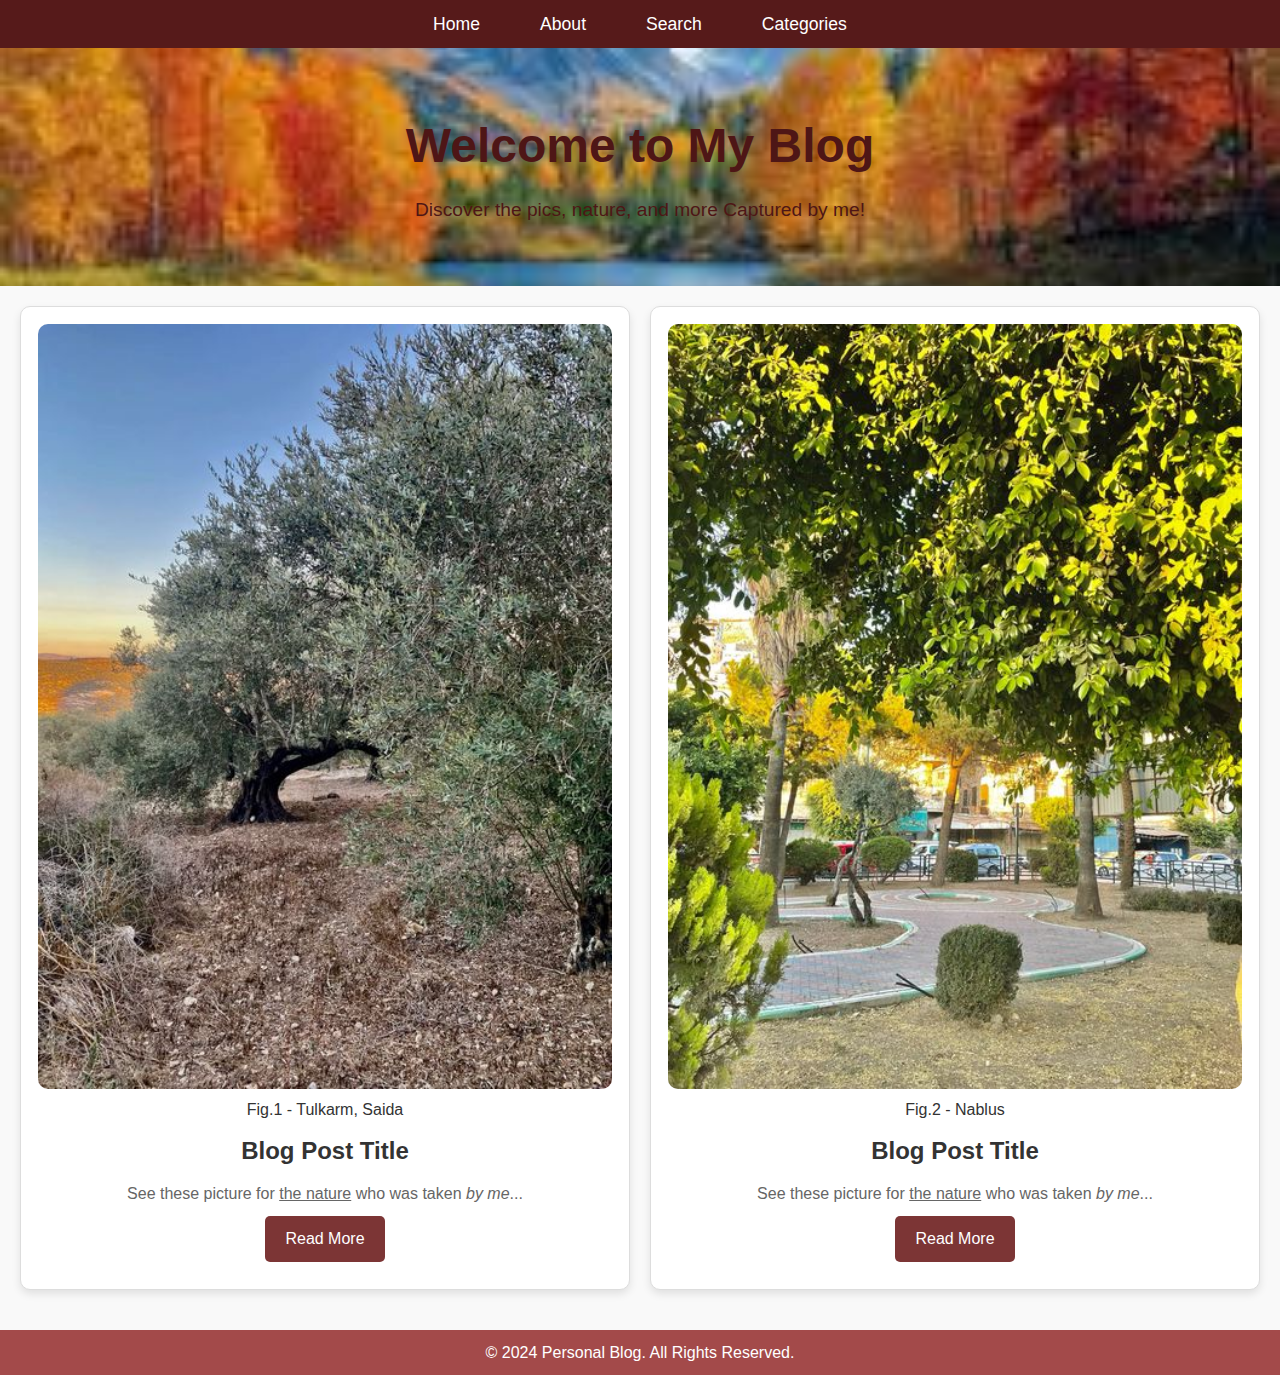
<file: index.html>
<!-- The gitHub repository link https://github.com/Walaessam27/Personal-Blog-Website.git -->
<!DOCTYPE html>
<html lang="en">
<head>
    <meta charset="UTF-8">
    <meta name="viewport" content="width=device-width, initial-scale=1.0">
    <title>Personal Blog</title>
    <link rel="stylesheet" href="css/main.css">
</head>
<body>
    <header>
        <nav>
            <ul>
                <li><a href="index.html">Home</a></li>
                <li><a href="">About</a></li>
                <li><a href="">Search</a></li>
                <li><a href="">Categories</a></li>
            </ul>
        </nav>
    </header>

    <main>
        <section class="title">
            <div class="titlediv">
                <h1><b>Welcome to My Blog</b></h1>
                <p>Discover the pics, nature, and more Captured by me!</p>
            </div>
        </section>

        <section class="posts">
            <article class="card">
                <img src="images/pic3.jpg" alt="Post Image">
                <figcaption>Fig.1 - Tulkarm, Saida</figcaption>
                <h2><a href="pages/blogpost.html">Blog Post Title</a></h2>
                <p>See these picture for <u>the nature</u> who was taken <em>by me</em>...</p>
                <a href="pages/blogpost.html" class="btn">Read More</a>
            </article>

            <article class="card">
                <img src="images/pic4.jpg" alt="Post Image">
                <figcaption>Fig.2 - Nablus</figcaption>
                <h2><a href="pages/blogpost.html">Blog Post Title</a></h2>
                <p>See these picture for <u>the nature</u> who was taken <em>by me</em>...</p>
                <a href="pages/blogpost.html" class="btn">Read More</a>
            </article>

            

            
           
           
        </section>
    </main>

    <footer>
        <p>&copy; 2024 Personal Blog. All Rights Reserved.</p>
    </footer>
</body>
</html>
</file>
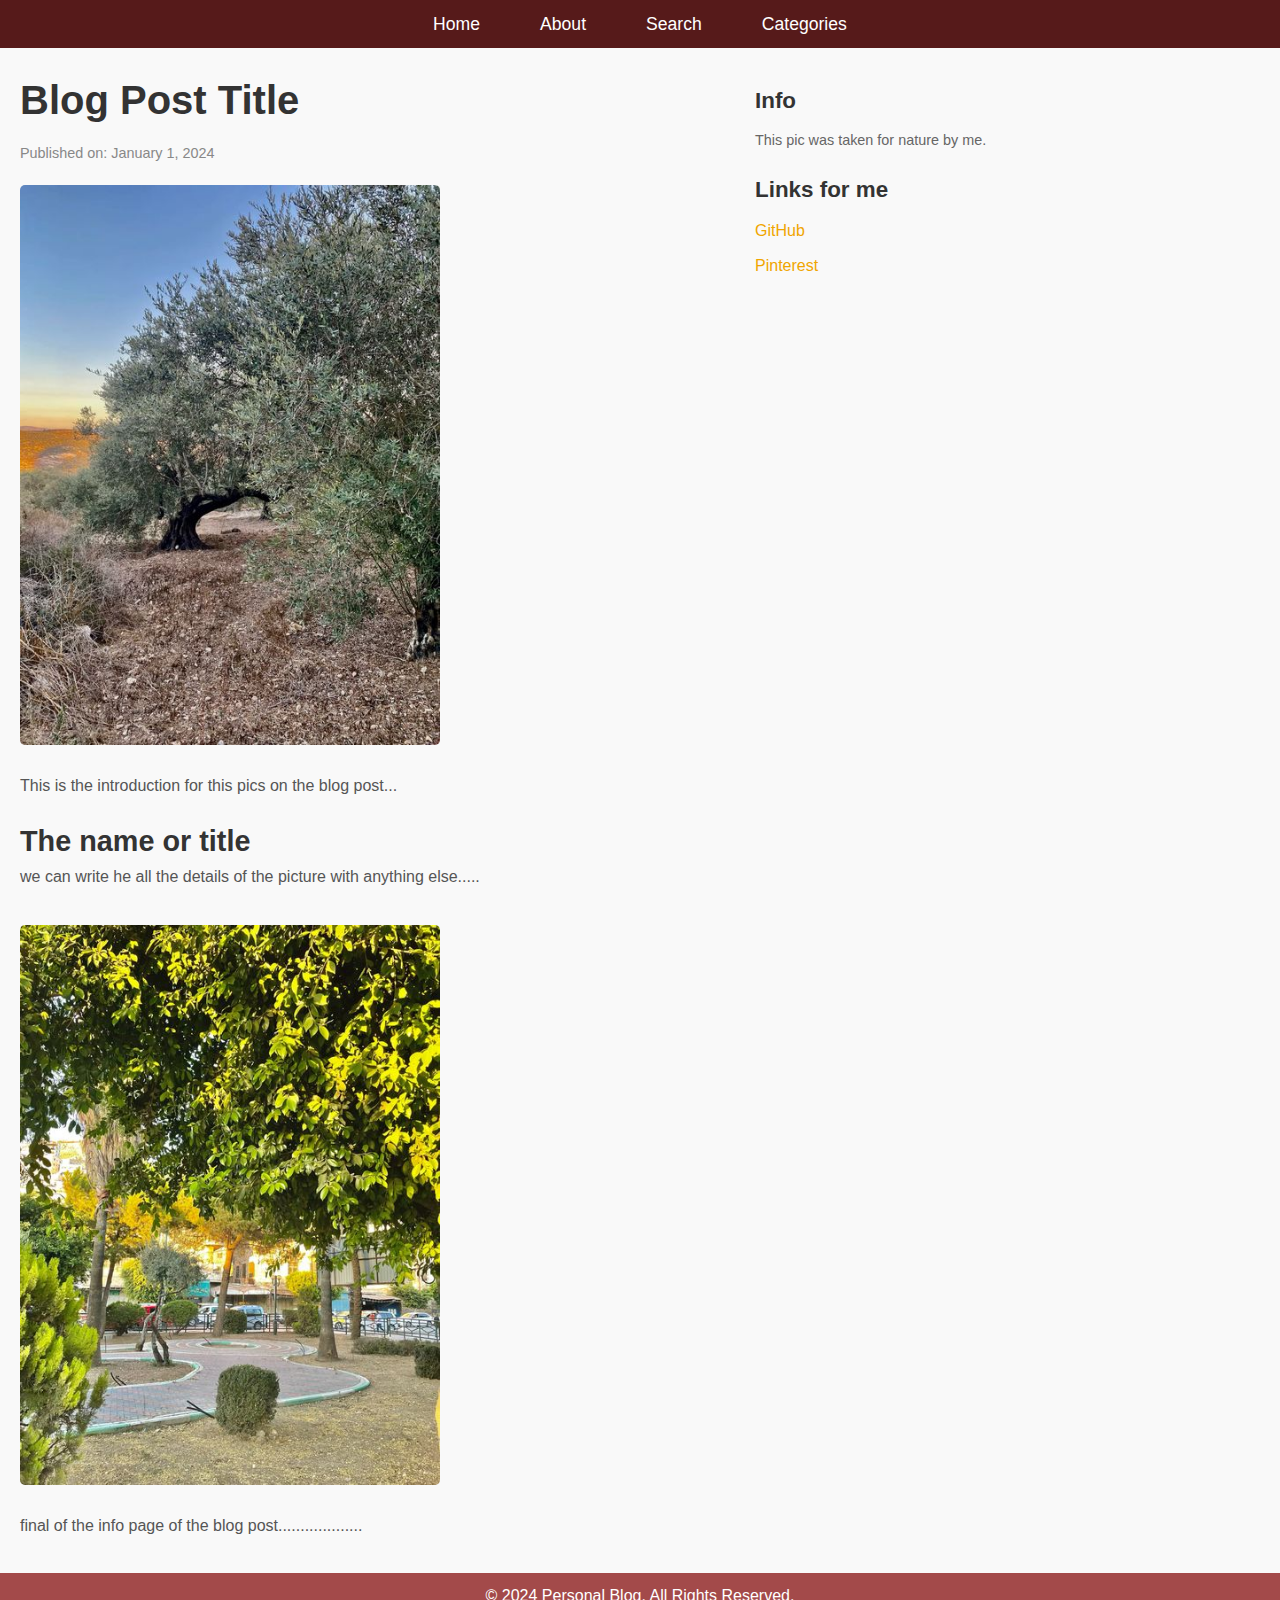
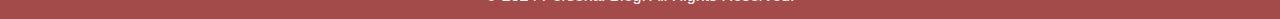
<file: html/blogpost.html>
<!DOCTYPE html>
<html lang="en">
<head>
    <meta charset="UTF-8">
    <meta name="viewport" content="width=device-width, initial-scale=1.0">
    <title>Blog Post</title>
    <link rel="stylesheet" href="../assets/css/main.css">
</head>
<body>
    <header>
        <nav>
            <ul>
                <li><a href="index.html">Home</a></li>
                <li><a href="">About</a></li>
                <li><a href="">Search</a></li>
                <li><a href="">Categories</a></li>
            </ul>
        </nav>
    </header>

    <main class="content">
        <article>
            <h1>Blog Post Title</h1>
            <p class="date">Published on: January 1, 2024</p>
            <img src="../assets/images/pic3.jpg" alt="Image" class="image">
            <section class="post-content">
                <p>This is the introduction for this pics on the blog post...</p>
                <h2>The name or title</h2>
                <p>we can write he all the details of the picture with anything else.....</p>
                <img src="../assets/images/pic4.jpg" alt="another Image">
                <p>final of the info page of the blog post...................</p>
            </section>
        </article>

        <aside class="sidebar">
            <h3>Info</h3>
            <p>This pic was taken for nature by me.</p>
            <h3>Links for me</h3>
            <ul>
                <li><a href="https://github.com/Walaessam27/Personal-Blog-Website.git">GitHub</a></li>
                <li><a href="https://www.pinterest.com/wala_essam27/">Pinterest</a></li>
            </ul>
        </aside>
    </main>

    <footer>
        <p>&copy; 2024 Personal Blog. All Rights Reserved.</p>
    </footer>
</body>
</html>
</file>
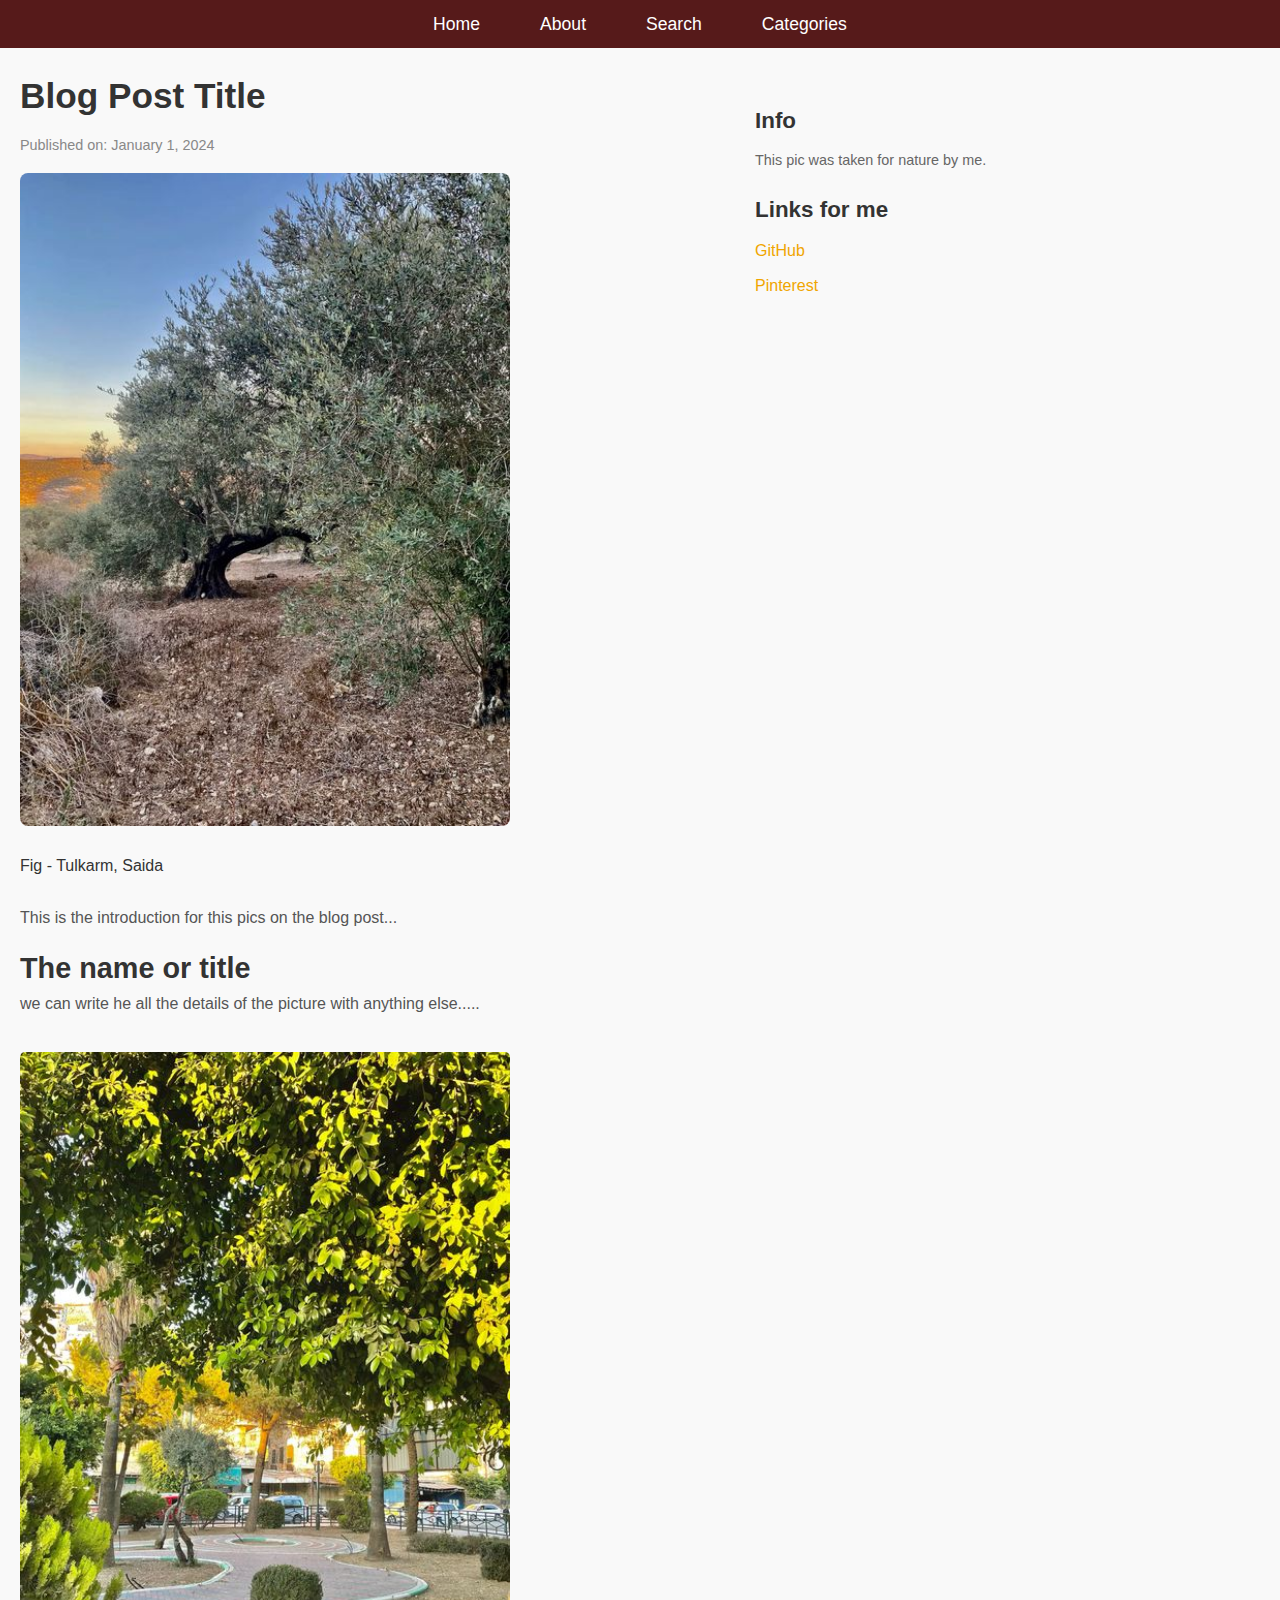
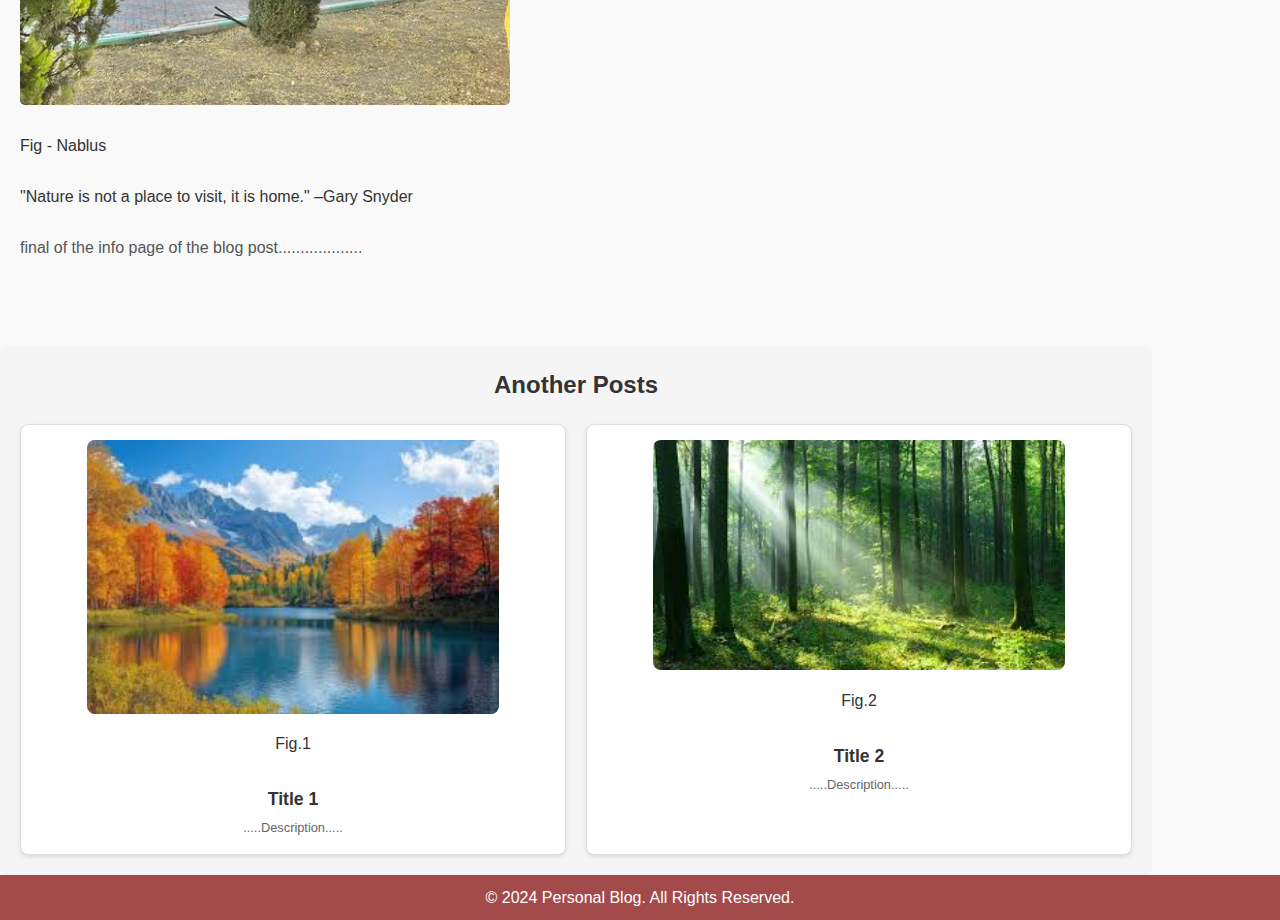
<file: pages/blogpost.html>
<!DOCTYPE html>
<html lang="en">
<head>
    <meta charset="UTF-8">
    <meta name="viewport" content="width=device-width, initial-scale=1.0">
    <title>Blog Post</title>
    <link rel="stylesheet" href="../css/main.css">
</head>
<body>
    <header>
        <nav>
            <ul>
                <li><a href="../index.html">Home</a></li>
                <li><a href="">About</a></li>
                <li><a href="">Search</a></li>
                <li><a href="">Categories</a></li>
            </ul>
        </nav>
    </header>

    <main class="content">
        <article>
            <h1>Blog Post Title</h1>
            <p class="date">Published on: January 1, 2024</p>
            <img src="../images/pic3.jpg" alt="Image" class="image">
            <figcaption>Fig - Tulkarm, Saida</figcaption>
            <section class="post-content">
                <p><br>This is the introduction for this pics on the blog post...</p>
                <h2>The name or title</h2>
                <p>we can write he all the details of the picture with anything else.....</p>
                <img src="../images/pic4.jpg" alt="another Image">
                <figcaption>Fig - Nablus</figcaption>

                <blockquote cite="https://www.southernliving.com/culture/nature-quotes">
                    <br>"Nature is not a place to visit, it is home." –Gary Snyder
                    </blockquote>
                <p><br>final of the info page of the blog post...................</p>
            </section>
        </article>

        <aside class="sidebar">
            <h3>Info</h3>
            <p>This pic was taken for nature by me.</p>
            <h3>Links for me</h3>
            <ul>
                <li><a href="https://github.com/Walaessam27/Personal-Blog-Website.git">GitHub</a></li>
                <li><a href="https://www.pinterest.com/wala_essam27/">Pinterest</a></li>
            </ul>
        </aside>
    </main>

    <section class="anotherposts">
        <h2>Another Posts</h2>
        <div class="gridcont">
            <div class="gridanpost">
                <img src="../images/pic1.jpg" alt="another Post 1">
                <figcaption>Fig.1</figcaption>
                <h3><a href="blogpost.html"><br>Title 1</a></h3>
                <p>.....Description.....</p>
            </div>
            <div class="gridanpost">
                <img src="../images/pic2.jpg" alt="another Post 2">
                <figcaption>Fig.2</figcaption>
                <h3><a href="blogpost.html"><br>Title 2</a></h3>
                <p>.....Description.....</p>
            </div>
        </div>
    </section>

    <footer>
        <p>&copy; 2024 Personal Blog. All Rights Reserved.</p>
    </footer>
</body>
</html>
</file>
<file: css/main.css>
/* main.css */
@import url('homepage.css');
@import url('blogpost.css');
@import url('hd&ft.css');

* {
    margin: 0;
    padding: 0;
    box-sizing: border-box;
}

body {
    /* font-family: 'Arial', sans-serif; */
    font-family: 'Verdana', sans-serif;
    line-height: 1.6;
    color: #333;
    background-color: #f9f9f9;
}

a {
    text-decoration: none;
    color: inherit;
}
</file>
<file: assets/css/main.css>
/* main.css */
@import url('homepage.css');
@import url('blogpost.css');
@import url('hd&ft.css');

* {
    margin: 0;
    padding: 0;
    box-sizing: border-box;
}

body {
    font-family: 'Arial', sans-serif;
    line-height: 1.6;
    color: #333;
    background-color: #f9f9f9;
}

a {
    text-decoration: none;
    color: inherit;
}
</file>
